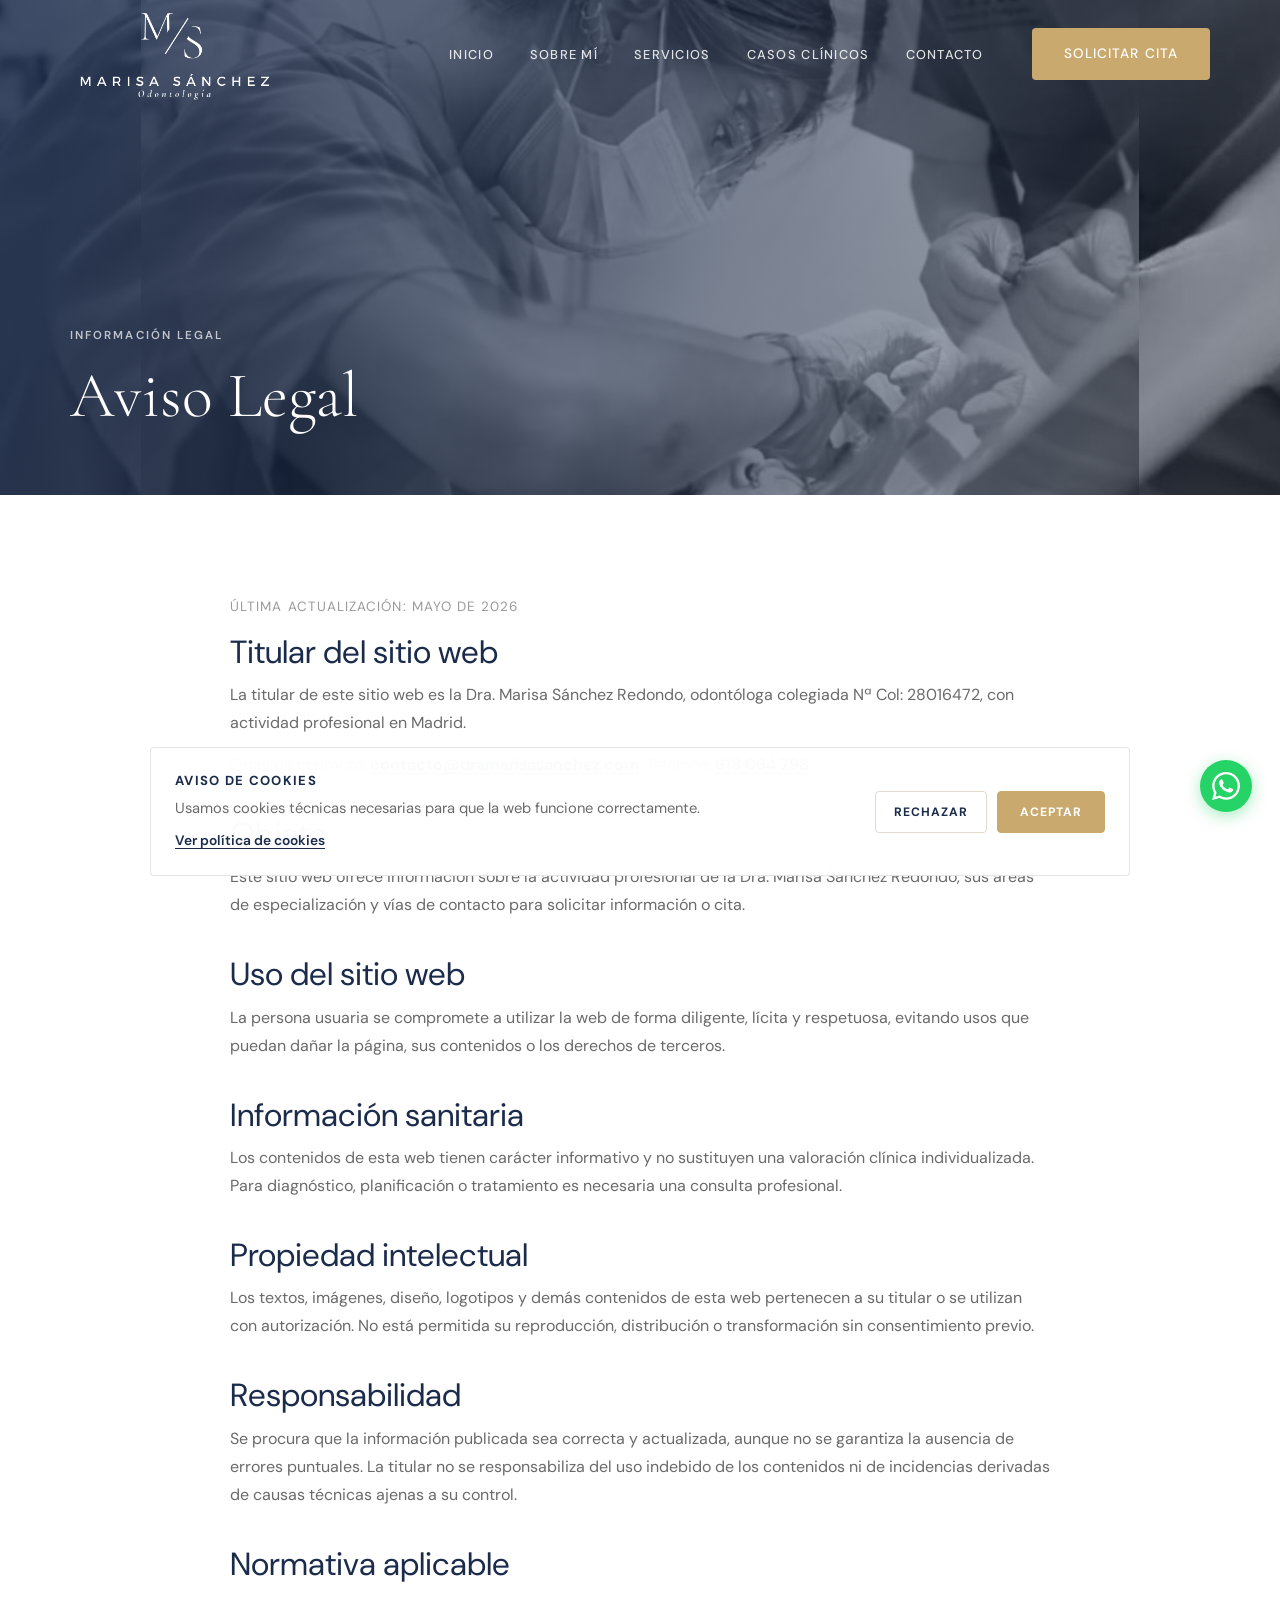
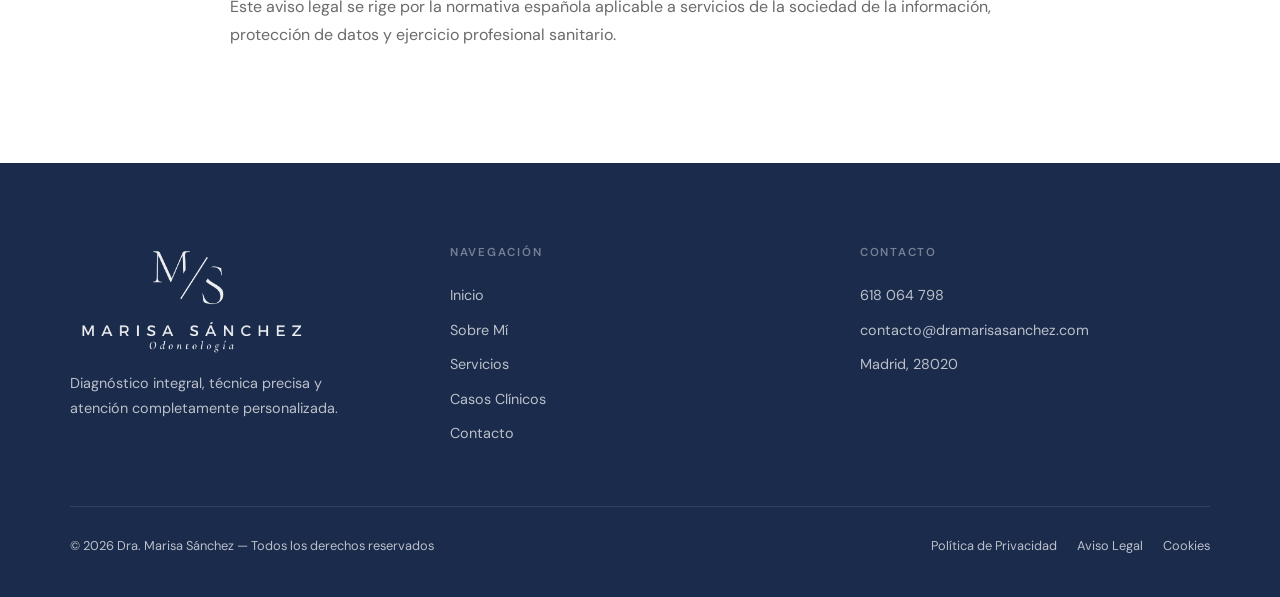
<file: aviso-legal.html>
﻿<!DOCTYPE html>
<html lang="es">
<head>
  <meta charset="UTF-8">
  <script>history.scrollRestoration="manual";</script>
  <meta name="viewport" content="width=device-width, initial-scale=1.0">
  <link rel="icon" href="favicon.ico" sizes="any">
  <link rel="icon" type="image/png" href="images/favicon-512.png">
  <link rel="apple-touch-icon" href="images/apple-touch-icon.png">
  <meta property="og:image" content="https://www.dramarisasanchez.eu/images/browser-preview.png">
  <meta property="og:image:width" content="1200">
  <meta property="og:image:height" content="630">
  <meta name="twitter:card" content="summary_large_image">
  <meta name="twitter:image" content="https://www.dramarisasanchez.eu/images/browser-preview.png">
  <title>Aviso Legal · Dra. Marisa Sánchez</title>
  <meta name="description" content="Aviso legal de la web de la Dra. Marisa Sánchez Redondo.">
  <link rel="stylesheet" href="css/styles.css?v=22">
  <link rel="preconnect" href="https://fonts.googleapis.com">
  <link rel="preconnect" href="https://fonts.gstatic.com" crossorigin>
</head>
<body>

<header class="header header--hero" id="header">
  <div class="container">
    <div class="header__inner">
      <a href="index.html" class="header__logo"><img src="images/logo.png?v=20260515-newphotos" alt="Marisa Sánchez Odontología" class="header__logo-img"></a>
      <nav class="nav">
        <ul class="nav__list">
          <li><a href="index.html" class="nav__link">Inicio</a></li>
          <li><a href="sobre-mi.html" class="nav__link">Sobre Mí</a></li>
          <li><a href="servicios.html" class="nav__link">Servicios</a></li>
          <li><a href="casos-clinicos.html" class="nav__link">Casos Clínicos</a></li>
          <li><a href="contacto.html" class="nav__link">Contacto</a></li>
        </ul>
        <a href="contacto.html" class="btn btn--gold nav__cta">Solicitar Cita</a>
      </nav>
      <button class="hamburger" aria-label="Menú"><span></span><span></span><span></span></button>
    </div>
  </div>
</header>

<nav class="nav-mobile">
  <ul class="nav-mobile__list">
    <li><a href="index.html" class="nav-mobile__link">Inicio</a></li>
    <li><a href="sobre-mi.html" class="nav-mobile__link">Sobre Mí</a></li>
    <li><a href="servicios.html" class="nav-mobile__link">Servicios</a></li>
    <li><a href="casos-clinicos.html" class="nav-mobile__link">Casos Clínicos</a></li>
    <li><a href="contacto.html" class="nav-mobile__link">Contacto</a></li>
  </ul>
  <a href="contacto.html" class="btn btn--gold nav-mobile__cta">Solicitar Cita</a>
</nav>

<div class="page-hero" style="padding-top: var(--header-h);">
  <div class="page-hero__bg" style="background-image: url('images/hero-bg.jpg?v=20260515-newphotos');"></div>
  <div class="container">
    <div class="page-hero__content">
      <p class="label label--white">Información legal</p>
      <h1>Aviso Legal</h1>
    </div>
  </div>
</div>

<main class="section legal-page">
  <div class="container">
    <div class="legal-content">
      <p class="legal-updated">Última actualización: mayo de 2026</p>

      <h2>Titular del sitio web</h2>
      <p>La titular de este sitio web es la Dra. Marisa Sánchez Redondo, odontóloga colegiada Nª Col: 28016472, con actividad profesional en Madrid.</p>
      <p>Email de contacto: <a href="mailto:contacto@dramarisasanchez.com">contacto@dramarisasanchez.com</a>. Teléfono: <a href="tel:+34618064798">618 064 798</a>.</p>

      <h2>Objeto</h2>
      <p>Este sitio web ofrece información sobre la actividad profesional de la Dra. Marisa Sánchez Redondo, sus áreas de especialización y vías de contacto para solicitar información o cita.</p>

      <h2>Uso del sitio web</h2>
      <p>La persona usuaria se compromete a utilizar la web de forma diligente, lícita y respetuosa, evitando usos que puedan dañar la página, sus contenidos o los derechos de terceros.</p>

      <h2>Información sanitaria</h2>
      <p>Los contenidos de esta web tienen carácter informativo y no sustituyen una valoración clínica individualizada. Para diagnóstico, planificación o tratamiento es necesaria una consulta profesional.</p>

      <h2>Propiedad intelectual</h2>
      <p>Los textos, imágenes, diseño, logotipos y demás contenidos de esta web pertenecen a su titular o se utilizan con autorización. No está permitida su reproducción, distribución o transformación sin consentimiento previo.</p>

      <h2>Responsabilidad</h2>
      <p>Se procura que la información publicada sea correcta y actualizada, aunque no se garantiza la ausencia de errores puntuales. La titular no se responsabiliza del uso indebido de los contenidos ni de incidencias derivadas de causas técnicas ajenas a su control.</p>

      <h2>Normativa aplicable</h2>
      <p>Este aviso legal se rige por la normativa española aplicable a servicios de la sociedad de la información, protección de datos y ejercicio profesional sanitario.</p>
    </div>
  </div>
</main>

<footer class="footer">
  <div class="container">
    <div class="footer__grid">
      <div>
        <img src="images/logo.png?v=20260515-newphotos" alt="Marisa Sánchez Odontología" class="footer__logo-img">
        <p class="footer__tagline">Diagnóstico integral, técnica precisa y atención completamente personalizada.</p>
      </div>
      <div>
        <p class="footer__col-title">Navegación</p>
        <nav class="footer__nav">
          <a href="index.html">Inicio</a>
          <a href="sobre-mi.html">Sobre Mí</a>
          <a href="servicios.html">Servicios</a>
          <a href="casos-clinicos.html">Casos Clínicos</a>
          <a href="contacto.html">Contacto</a>
        </nav>
      </div>
      <div>
        <p class="footer__col-title">Contacto</p>
        <div class="footer__contact">
          <div class="footer__contact-item"><a href="tel:+34618064798">618 064 798</a></div>
          <div class="footer__contact-item"><a href="mailto:contacto@dramarisasanchez.com">contacto@dramarisasanchez.com</a></div>
          <div class="footer__contact-item"><span>Madrid, 28020</span></div>
        </div>
      </div>
    </div>
    <div class="footer__bottom">
      <p class="footer__legal">&copy; 2026 Dra. Marisa Sánchez &mdash; Todos los derechos reservados</p>
      <div class="footer__legal" style="display:flex;gap:20px;">
        <a href="politica-privacidad.html">Política de Privacidad</a>
        <a href="aviso-legal.html">Aviso Legal</a>
        <a href="cookies.html">Cookies</a>
      </div>
    </div>
  </div>
</footer>

<a href="https://wa.me/34618064798" target="_blank" class="whatsapp-float" aria-label="WhatsApp">
  <svg xmlns="http://www.w3.org/2000/svg" viewBox="0 0 24 24" fill="currentColor"><path d="M17.472 14.382c-.297-.149-1.758-.867-2.03-.967-.273-.099-.471-.148-.67.15-.197.297-.767.966-.94 1.164-.173.199-.347.223-.644.075-.297-.15-1.255-.463-2.39-1.475-.883-.788-1.48-1.761-1.653-2.059-.173-.297-.018-.458.13-.606.134-.133.298-.347.446-.52.149-.174.198-.298.298-.497.099-.198.05-.371-.025-.52-.075-.149-.669-1.612-.916-2.207-.242-.579-.487-.5-.669-.51-.173-.008-.371-.01-.57-.01-.198 0-.52.074-.792.372-.272.297-1.04 1.016-1.04 2.479 0 1.462 1.065 2.875 1.213 3.074.149.198 2.096 3.2 5.077 4.487.709.306 1.262.489 1.694.625.712.227 1.36.195 1.871.118.571-.085 1.758-.719 2.006-1.413.248-.694.248-1.289.173-1.413-.074-.124-.272-.198-.57-.347m-5.421 7.403h-.004a9.87 9.87 0 01-5.031-1.378l-.361-.214-3.741.982.998-3.648-.235-.374a9.86 9.86 0 01-1.51-5.26c.001-5.45 4.436-9.884 9.888-9.884 2.64 0 5.122 1.03 6.988 2.898a9.825 9.825 0 012.893 6.994c-.003 5.45-4.437 9.884-9.885 9.884m8.413-18.297A11.815 11.815 0 0012.05 0C5.495 0 .16 5.335.157 11.892c0 2.096.547 4.142 1.588 5.945L.057 24l6.305-1.654a11.882 11.882 0 005.683 1.448h.005c6.554 0 11.89-5.335 11.893-11.893a11.821 11.821 0 00-3.48-8.413z"/></svg>
</a>
<script src="js/main.js?v=5"></script>
</body>
</html>
</file>
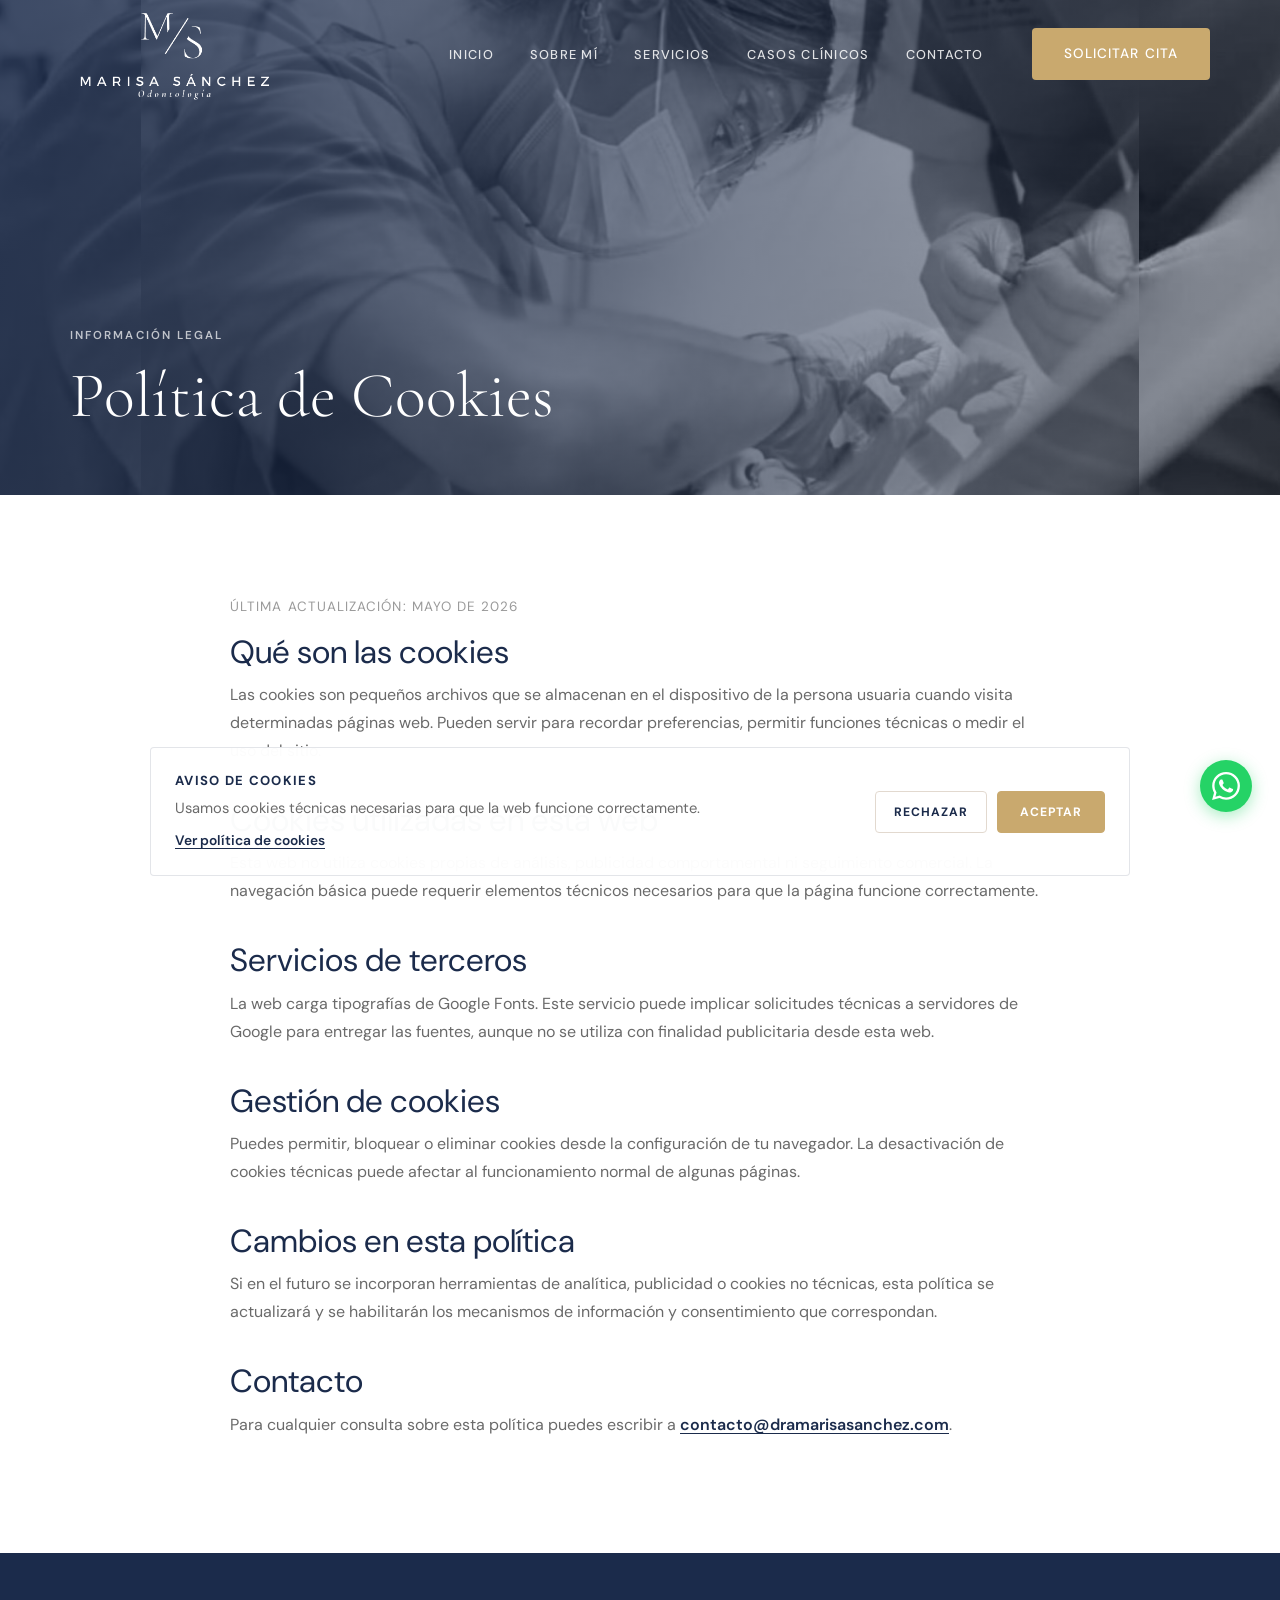
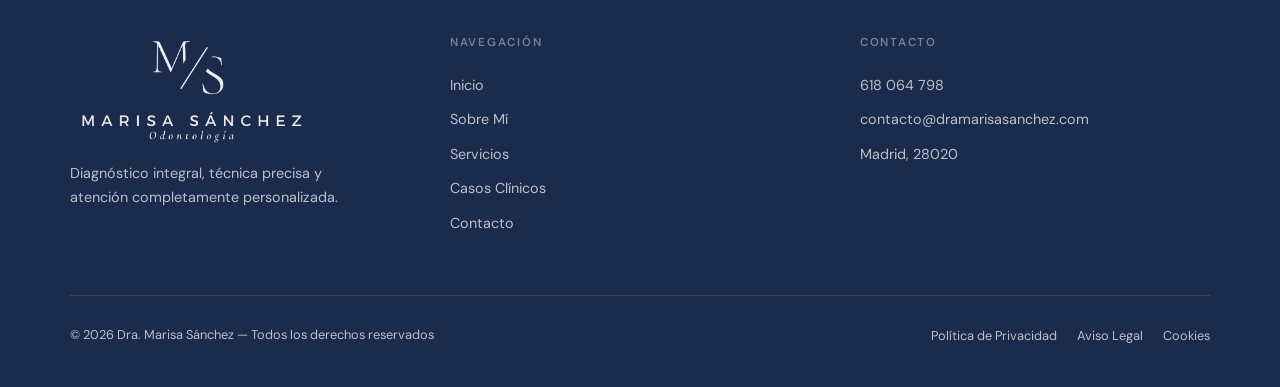
<file: cookies.html>
﻿<!DOCTYPE html>
<html lang="es">
<head>
  <meta charset="UTF-8">
  <script>history.scrollRestoration="manual";</script>
  <meta name="viewport" content="width=device-width, initial-scale=1.0">
  <link rel="icon" href="favicon.ico" sizes="any">
  <link rel="icon" type="image/png" href="images/favicon-512.png">
  <link rel="apple-touch-icon" href="images/apple-touch-icon.png">
  <meta property="og:image" content="https://www.dramarisasanchez.eu/images/browser-preview.png">
  <meta property="og:image:width" content="1200">
  <meta property="og:image:height" content="630">
  <meta name="twitter:card" content="summary_large_image">
  <meta name="twitter:image" content="https://www.dramarisasanchez.eu/images/browser-preview.png">
  <title>Política de Cookies · Dra. Marisa Sánchez</title>
  <meta name="description" content="Política de cookies de la web de la Dra. Marisa Sánchez Redondo.">
  <link rel="stylesheet" href="css/styles.css?v=22">
  <link rel="preconnect" href="https://fonts.googleapis.com">
  <link rel="preconnect" href="https://fonts.gstatic.com" crossorigin>
</head>
<body>

<header class="header header--hero" id="header">
  <div class="container">
    <div class="header__inner">
      <a href="index.html" class="header__logo"><img src="images/logo.png?v=20260515-newphotos" alt="Marisa Sánchez Odontología" class="header__logo-img"></a>
      <nav class="nav">
        <ul class="nav__list">
          <li><a href="index.html" class="nav__link">Inicio</a></li>
          <li><a href="sobre-mi.html" class="nav__link">Sobre Mí</a></li>
          <li><a href="servicios.html" class="nav__link">Servicios</a></li>
          <li><a href="casos-clinicos.html" class="nav__link">Casos Clínicos</a></li>
          <li><a href="contacto.html" class="nav__link">Contacto</a></li>
        </ul>
        <a href="contacto.html" class="btn btn--gold nav__cta">Solicitar Cita</a>
      </nav>
      <button class="hamburger" aria-label="Menú"><span></span><span></span><span></span></button>
    </div>
  </div>
</header>

<nav class="nav-mobile">
  <ul class="nav-mobile__list">
    <li><a href="index.html" class="nav-mobile__link">Inicio</a></li>
    <li><a href="sobre-mi.html" class="nav-mobile__link">Sobre Mí</a></li>
    <li><a href="servicios.html" class="nav-mobile__link">Servicios</a></li>
    <li><a href="casos-clinicos.html" class="nav-mobile__link">Casos Clínicos</a></li>
    <li><a href="contacto.html" class="nav-mobile__link">Contacto</a></li>
  </ul>
  <a href="contacto.html" class="btn btn--gold nav-mobile__cta">Solicitar Cita</a>
</nav>

<div class="page-hero" style="padding-top: var(--header-h);">
  <div class="page-hero__bg" style="background-image: url('images/hero-bg.jpg?v=20260515-newphotos');"></div>
  <div class="container">
    <div class="page-hero__content">
      <p class="label label--white">Información legal</p>
      <h1>Política de Cookies</h1>
    </div>
  </div>
</div>

<main class="section legal-page">
  <div class="container">
    <div class="legal-content">
      <p class="legal-updated">Última actualización: mayo de 2026</p>

      <h2>Qué son las cookies</h2>
      <p>Las cookies son pequeños archivos que se almacenan en el dispositivo de la persona usuaria cuando visita determinadas páginas web. Pueden servir para recordar preferencias, permitir funciones técnicas o medir el uso del sitio.</p>

      <h2>Cookies utilizadas en esta web</h2>
      <p>Esta web no utiliza cookies propias de análisis, publicidad comportamental ni seguimiento comercial. La navegación básica puede requerir elementos técnicos necesarios para que la página funcione correctamente.</p>

      <h2>Servicios de terceros</h2>
      <p>La web carga tipografías de Google Fonts. Este servicio puede implicar solicitudes técnicas a servidores de Google para entregar las fuentes, aunque no se utiliza con finalidad publicitaria desde esta web.</p>

      <h2>Gestión de cookies</h2>
      <p>Puedes permitir, bloquear o eliminar cookies desde la configuración de tu navegador. La desactivación de cookies técnicas puede afectar al funcionamiento normal de algunas páginas.</p>

      <h2>Cambios en esta política</h2>
      <p>Si en el futuro se incorporan herramientas de analítica, publicidad o cookies no técnicas, esta política se actualizará y se habilitarán los mecanismos de información y consentimiento que correspondan.</p>

      <h2>Contacto</h2>
      <p>Para cualquier consulta sobre esta política puedes escribir a <a href="mailto:contacto@dramarisasanchez.com">contacto@dramarisasanchez.com</a>.</p>
    </div>
  </div>
</main>

<footer class="footer">
  <div class="container">
    <div class="footer__grid">
      <div>
        <img src="images/logo.png?v=20260515-newphotos" alt="Marisa Sánchez Odontología" class="footer__logo-img">
        <p class="footer__tagline">Diagnóstico integral, técnica precisa y atención completamente personalizada.</p>
      </div>
      <div>
        <p class="footer__col-title">Navegación</p>
        <nav class="footer__nav">
          <a href="index.html">Inicio</a>
          <a href="sobre-mi.html">Sobre Mí</a>
          <a href="servicios.html">Servicios</a>
          <a href="casos-clinicos.html">Casos Clínicos</a>
          <a href="contacto.html">Contacto</a>
        </nav>
      </div>
      <div>
        <p class="footer__col-title">Contacto</p>
        <div class="footer__contact">
          <div class="footer__contact-item"><a href="tel:+34618064798">618 064 798</a></div>
          <div class="footer__contact-item"><a href="mailto:contacto@dramarisasanchez.com">contacto@dramarisasanchez.com</a></div>
          <div class="footer__contact-item"><span>Madrid, 28020</span></div>
        </div>
      </div>
    </div>
    <div class="footer__bottom">
      <p class="footer__legal">&copy; 2026 Dra. Marisa Sánchez &mdash; Todos los derechos reservados</p>
      <div class="footer__legal" style="display:flex;gap:20px;">
        <a href="politica-privacidad.html">Política de Privacidad</a>
        <a href="aviso-legal.html">Aviso Legal</a>
        <a href="cookies.html">Cookies</a>
      </div>
    </div>
  </div>
</footer>

<a href="https://wa.me/34618064798" target="_blank" class="whatsapp-float" aria-label="WhatsApp">
  <svg xmlns="http://www.w3.org/2000/svg" viewBox="0 0 24 24" fill="currentColor"><path d="M17.472 14.382c-.297-.149-1.758-.867-2.03-.967-.273-.099-.471-.148-.67.15-.197.297-.767.966-.94 1.164-.173.199-.347.223-.644.075-.297-.15-1.255-.463-2.39-1.475-.883-.788-1.48-1.761-1.653-2.059-.173-.297-.018-.458.13-.606.134-.133.298-.347.446-.52.149-.174.198-.298.298-.497.099-.198.05-.371-.025-.52-.075-.149-.669-1.612-.916-2.207-.242-.579-.487-.5-.669-.51-.173-.008-.371-.01-.57-.01-.198 0-.52.074-.792.372-.272.297-1.04 1.016-1.04 2.479 0 1.462 1.065 2.875 1.213 3.074.149.198 2.096 3.2 5.077 4.487.709.306 1.262.489 1.694.625.712.227 1.36.195 1.871.118.571-.085 1.758-.719 2.006-1.413.248-.694.248-1.289.173-1.413-.074-.124-.272-.198-.57-.347m-5.421 7.403h-.004a9.87 9.87 0 01-5.031-1.378l-.361-.214-3.741.982.998-3.648-.235-.374a9.86 9.86 0 01-1.51-5.26c.001-5.45 4.436-9.884 9.888-9.884 2.64 0 5.122 1.03 6.988 2.898a9.825 9.825 0 012.893 6.994c-.003 5.45-4.437 9.884-9.885 9.884m8.413-18.297A11.815 11.815 0 0012.05 0C5.495 0 .16 5.335.157 11.892c0 2.096.547 4.142 1.588 5.945L.057 24l6.305-1.654a11.882 11.882 0 005.683 1.448h.005c6.554 0 11.89-5.335 11.893-11.893a11.821 11.821 0 00-3.48-8.413z"/></svg>
</a>
<script src="js/main.js?v=5"></script>
</body>
</html>
</file>
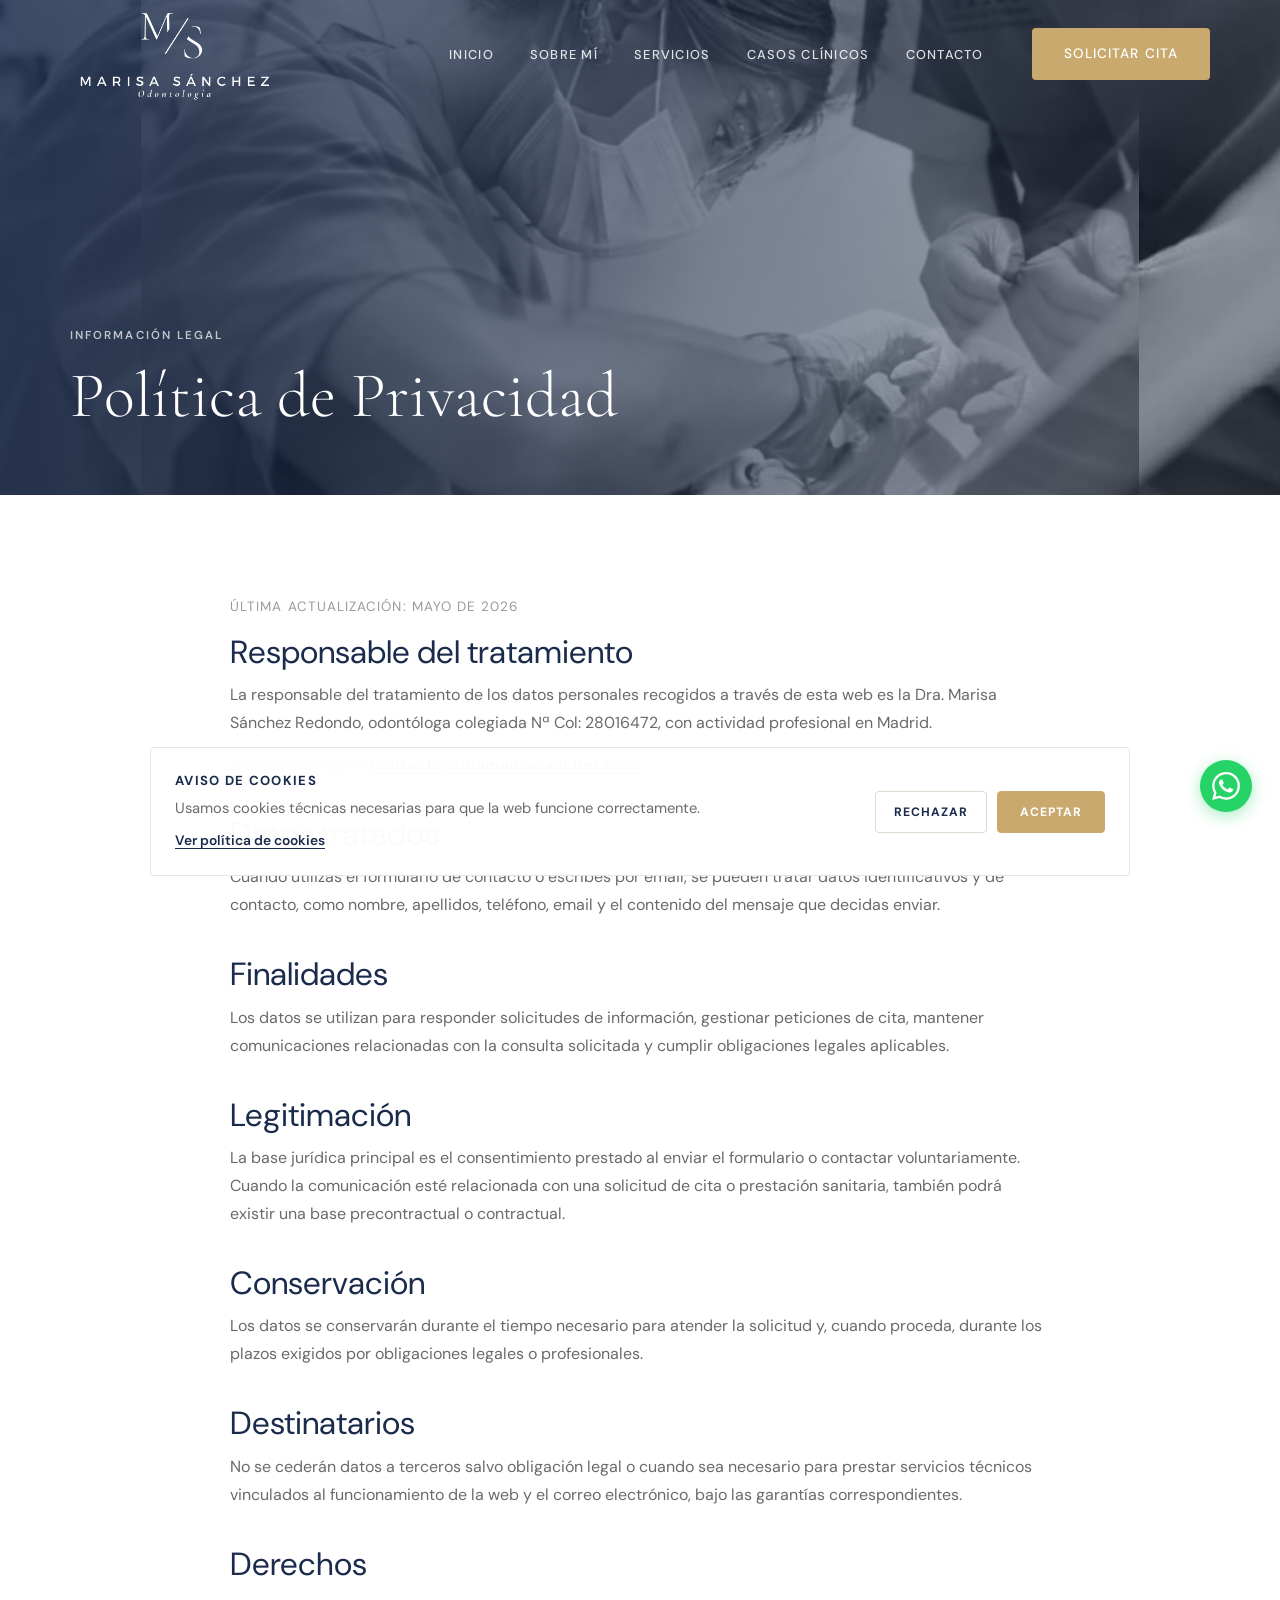
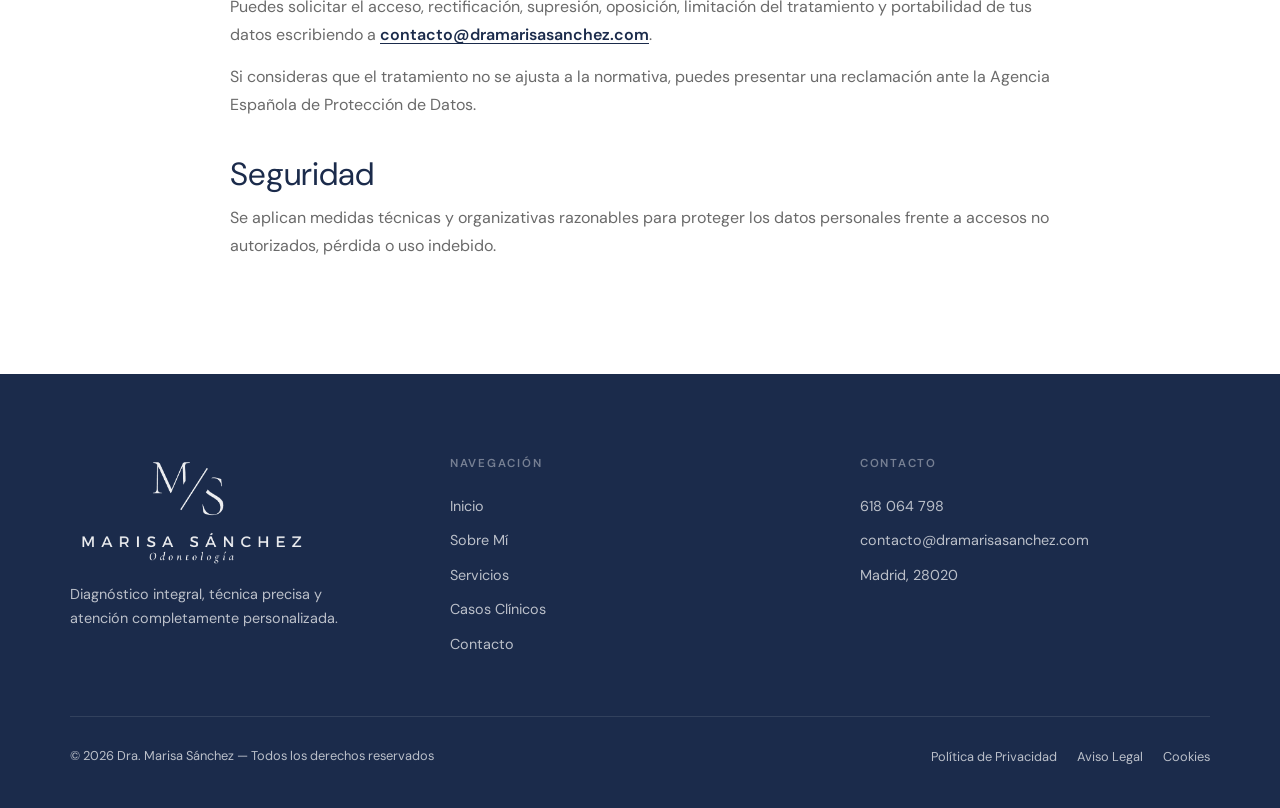
<file: politica-privacidad.html>
﻿<!DOCTYPE html>
<html lang="es">
<head>
  <meta charset="UTF-8">
  <script>history.scrollRestoration="manual";</script>
  <meta name="viewport" content="width=device-width, initial-scale=1.0">
  <link rel="icon" href="favicon.ico" sizes="any">
  <link rel="icon" type="image/png" href="images/favicon-512.png">
  <link rel="apple-touch-icon" href="images/apple-touch-icon.png">
  <meta property="og:image" content="https://www.dramarisasanchez.eu/images/browser-preview.png">
  <meta property="og:image:width" content="1200">
  <meta property="og:image:height" content="630">
  <meta name="twitter:card" content="summary_large_image">
  <meta name="twitter:image" content="https://www.dramarisasanchez.eu/images/browser-preview.png">
  <title>Política de Privacidad · Dra. Marisa Sánchez</title>
  <meta name="description" content="Política de privacidad de la web de la Dra. Marisa Sánchez Redondo.">
  <link rel="stylesheet" href="css/styles.css?v=22">
  <link rel="preconnect" href="https://fonts.googleapis.com">
  <link rel="preconnect" href="https://fonts.gstatic.com" crossorigin>
</head>
<body>

<header class="header header--hero" id="header">
  <div class="container">
    <div class="header__inner">
      <a href="index.html" class="header__logo">
        <img src="images/logo.png?v=20260515-newphotos" alt="Marisa Sánchez Odontología" class="header__logo-img">
      </a>
      <nav class="nav">
        <ul class="nav__list">
          <li><a href="index.html" class="nav__link">Inicio</a></li>
          <li><a href="sobre-mi.html" class="nav__link">Sobre Mí</a></li>
          <li><a href="servicios.html" class="nav__link">Servicios</a></li>
          <li><a href="casos-clinicos.html" class="nav__link">Casos Clínicos</a></li>
          <li><a href="contacto.html" class="nav__link">Contacto</a></li>
        </ul>
        <a href="contacto.html" class="btn btn--gold nav__cta">Solicitar Cita</a>
      </nav>
      <button class="hamburger" aria-label="Menú">
        <span></span><span></span><span></span>
      </button>
    </div>
  </div>
</header>

<nav class="nav-mobile">
  <ul class="nav-mobile__list">
    <li><a href="index.html" class="nav-mobile__link">Inicio</a></li>
    <li><a href="sobre-mi.html" class="nav-mobile__link">Sobre Mí</a></li>
    <li><a href="servicios.html" class="nav-mobile__link">Servicios</a></li>
    <li><a href="casos-clinicos.html" class="nav-mobile__link">Casos Clínicos</a></li>
    <li><a href="contacto.html" class="nav-mobile__link">Contacto</a></li>
  </ul>
  <a href="contacto.html" class="btn btn--gold nav-mobile__cta">Solicitar Cita</a>
</nav>

<div class="page-hero" style="padding-top: var(--header-h);">
  <div class="page-hero__bg" style="background-image: url('images/hero-bg.jpg?v=20260515-newphotos');"></div>
  <div class="container">
    <div class="page-hero__content">
      <p class="label label--white">Información legal</p>
      <h1>Política de Privacidad</h1>
    </div>
  </div>
</div>

<main class="section legal-page">
  <div class="container">
    <div class="legal-content">
      <p class="legal-updated">Última actualización: mayo de 2026</p>

      <h2>Responsable del tratamiento</h2>
      <p>La responsable del tratamiento de los datos personales recogidos a través de esta web es la Dra. Marisa Sánchez Redondo, odontóloga colegiada Nª Col: 28016472, con actividad profesional en Madrid.</p>
      <p>Email de contacto: <a href="mailto:contacto@dramarisasanchez.com">contacto@dramarisasanchez.com</a>.</p>

      <h2>Datos tratados</h2>
      <p>Cuando utilizas el formulario de contacto o escribes por email, se pueden tratar datos identificativos y de contacto, como nombre, apellidos, teléfono, email y el contenido del mensaje que decidas enviar.</p>

      <h2>Finalidades</h2>
      <p>Los datos se utilizan para responder solicitudes de información, gestionar peticiones de cita, mantener comunicaciones relacionadas con la consulta solicitada y cumplir obligaciones legales aplicables.</p>

      <h2>Legitimación</h2>
      <p>La base jurídica principal es el consentimiento prestado al enviar el formulario o contactar voluntariamente. Cuando la comunicación esté relacionada con una solicitud de cita o prestación sanitaria, también podrá existir una base precontractual o contractual.</p>

      <h2>Conservación</h2>
      <p>Los datos se conservarán durante el tiempo necesario para atender la solicitud y, cuando proceda, durante los plazos exigidos por obligaciones legales o profesionales.</p>

      <h2>Destinatarios</h2>
      <p>No se cederán datos a terceros salvo obligación legal o cuando sea necesario para prestar servicios técnicos vinculados al funcionamiento de la web y el correo electrónico, bajo las garantías correspondientes.</p>

      <h2>Derechos</h2>
      <p>Puedes solicitar el acceso, rectificación, supresión, oposición, limitación del tratamiento y portabilidad de tus datos escribiendo a <a href="mailto:contacto@dramarisasanchez.com">contacto@dramarisasanchez.com</a>.</p>
      <p>Si consideras que el tratamiento no se ajusta a la normativa, puedes presentar una reclamación ante la Agencia Española de Protección de Datos.</p>

      <h2>Seguridad</h2>
      <p>Se aplican medidas técnicas y organizativas razonables para proteger los datos personales frente a accesos no autorizados, pérdida o uso indebido.</p>
    </div>
  </div>
</main>

<footer class="footer">
  <div class="container">
    <div class="footer__grid">
      <div>
        <img src="images/logo.png?v=20260515-newphotos" alt="Marisa Sánchez Odontología" class="footer__logo-img">
        <p class="footer__tagline">Diagnóstico integral, técnica precisa y atención completamente personalizada.</p>
      </div>
      <div>
        <p class="footer__col-title">Navegación</p>
        <nav class="footer__nav">
          <a href="index.html">Inicio</a>
          <a href="sobre-mi.html">Sobre Mí</a>
          <a href="servicios.html">Servicios</a>
          <a href="casos-clinicos.html">Casos Clínicos</a>
          <a href="contacto.html">Contacto</a>
        </nav>
      </div>
      <div>
        <p class="footer__col-title">Contacto</p>
        <div class="footer__contact">
          <div class="footer__contact-item"><a href="tel:+34618064798">618 064 798</a></div>
          <div class="footer__contact-item"><a href="mailto:contacto@dramarisasanchez.com">contacto@dramarisasanchez.com</a></div>
          <div class="footer__contact-item"><span>Madrid, 28020</span></div>
        </div>
      </div>
    </div>
    <div class="footer__bottom">
      <p class="footer__legal">&copy; 2026 Dra. Marisa Sánchez &mdash; Todos los derechos reservados</p>
      <div class="footer__legal" style="display:flex;gap:20px;">
        <a href="politica-privacidad.html">Política de Privacidad</a>
        <a href="aviso-legal.html">Aviso Legal</a>
        <a href="cookies.html">Cookies</a>
      </div>
    </div>
  </div>
</footer>

<a href="https://wa.me/34618064798" target="_blank" class="whatsapp-float" aria-label="WhatsApp">
  <svg xmlns="http://www.w3.org/2000/svg" viewBox="0 0 24 24" fill="currentColor"><path d="M17.472 14.382c-.297-.149-1.758-.867-2.03-.967-.273-.099-.471-.148-.67.15-.197.297-.767.966-.94 1.164-.173.199-.347.223-.644.075-.297-.15-1.255-.463-2.39-1.475-.883-.788-1.48-1.761-1.653-2.059-.173-.297-.018-.458.13-.606.134-.133.298-.347.446-.52.149-.174.198-.298.298-.497.099-.198.05-.371-.025-.52-.075-.149-.669-1.612-.916-2.207-.242-.579-.487-.5-.669-.51-.173-.008-.371-.01-.57-.01-.198 0-.52.074-.792.372-.272.297-1.04 1.016-1.04 2.479 0 1.462 1.065 2.875 1.213 3.074.149.198 2.096 3.2 5.077 4.487.709.306 1.262.489 1.694.625.712.227 1.36.195 1.871.118.571-.085 1.758-.719 2.006-1.413.248-.694.248-1.289.173-1.413-.074-.124-.272-.198-.57-.347m-5.421 7.403h-.004a9.87 9.87 0 01-5.031-1.378l-.361-.214-3.741.982.998-3.648-.235-.374a9.86 9.86 0 01-1.51-5.26c.001-5.45 4.436-9.884 9.888-9.884 2.64 0 5.122 1.03 6.988 2.898a9.825 9.825 0 012.893 6.994c-.003 5.45-4.437 9.884-9.885 9.884m8.413-18.297A11.815 11.815 0 0012.05 0C5.495 0 .16 5.335.157 11.892c0 2.096.547 4.142 1.588 5.945L.057 24l6.305-1.654a11.882 11.882 0 005.683 1.448h.005c6.554 0 11.89-5.335 11.893-11.893a11.821 11.821 0 00-3.48-8.413z"/></svg>
</a>
<script src="js/main.js?v=5"></script>
</body>
</html>
</file>
<file: css/styles.css>
/* ============================================================
   DRA. MARISA S�NCHEZ � Boutique Dental Website
   Design System & Stylesheet
   ============================================================ */

/* --- Google Fonts Import --- */
@import url('https://fonts.googleapis.com/css2?family=Cormorant+Garamond:ital,wght@0,300;0,400;0,500;0,600;1,300;1,400&family=DM+Sans:wght@300;400;500;600&display=swap');

/* --- Custom Properties --- */
:root {
  --navy:        #1B2B4B;
  --navy-light:  #243A63;
  --gold:        #C9A96E;
  --gold-light:  #DFC28E;
  --gold-pale:   #F4EDD8;
  --bg:          #FAFAF8;
  --surface:     #F5F0EB;
  --surface-2:   #EDE5D8;
  --text:        #1C1C1C;
  --text-muted:  #6A6A6A;
  --text-light:  #9A9A9A;
  --border:      #E2D9CF;
  --white:       #FFFFFF;

  --font-display: 'Cormorant Garamond', Georgia, 'Times New Roman', serif;
  --font-sans:    'DM Sans', -apple-system, BlinkMacSystemFont, sans-serif;

  --container:   1220px;
  --radius-sm:   4px;
  --radius-md:   10px;
  --radius-lg:   20px;

  --shadow-sm:   0 2px 8px rgba(27,43,75,0.07);
  --shadow-md:   0 6px 24px rgba(27,43,75,0.10);
  --shadow-lg:   0 16px 48px rgba(27,43,75,0.14);

  --ease:        cubic-bezier(0.4, 0, 0.2, 1);
  --ease-out:    cubic-bezier(0, 0, 0.2, 1);
  --transition:  0.35s var(--ease);

  --header-h:    108px;
}

/* --- Reset --- */
*, *::before, *::after { box-sizing: border-box; margin: 0; padding: 0; }
html { scroll-behavior: smooth; -webkit-text-size-adjust: 100%; }
body {
  font-family: var(--font-sans);
  font-size: 16px;
  line-height: 1.7;
  color: var(--text);
  background: var(--bg);
  overflow-x: hidden;
}
img { display: block; max-width: 100%; height: auto; }
a { color: inherit; text-decoration: none; }
ul, ol { list-style: none; }
button { cursor: pointer; border: none; background: none; font-family: inherit; }
input, textarea, select { font-family: inherit; }

/* --- Typography Scale --- */
.display   { font-family: var(--font-display); font-size: clamp(3rem, 6vw, 5.5rem); font-weight: 300; line-height: 1.1; letter-spacing: -0.01em; }
.display-md{ font-family: var(--font-display); font-size: clamp(2.2rem, 4vw, 3.8rem); font-weight: 300; line-height: 1.15; }
h1 { font-family: var(--font-display); font-size: clamp(2rem, 3.5vw, 3rem); font-weight: 400; line-height: 1.2; }
h2 { font-family: var(--font-display); font-size: clamp(1.7rem, 2.8vw, 2.5rem); font-weight: 400; line-height: 1.25; }
h3 { font-family: var(--font-display); font-size: clamp(1.3rem, 2vw, 1.85rem); font-weight: 400; line-height: 1.3; }
h4 { font-family: var(--font-sans); font-size: 1.05rem; font-weight: 600; letter-spacing: 0.03em; text-transform: uppercase; }
p  { line-height: 1.75; }

.label {
  display: inline-block;
  font-family: var(--font-sans);
  font-size: 0.72rem;
  font-weight: 600;
  letter-spacing: 0.18em;
  text-transform: uppercase;
  color: var(--gold);
}
.label--dark { color: var(--navy); }
.label--white { color: rgba(255,255,255,0.7); }

/* --- Layout --- */
.container { width: 100%; max-width: var(--container); margin: 0 auto; padding: 0 40px; }
@media (max-width: 768px) { .container { padding: 0 20px; } }

.section { padding: 100px 0; }
.section--sm { padding: 64px 0; }
.section--lg { padding: 140px 0; }

/* --- Buttons --- */
.btn {
  display: inline-flex;
  align-items: center;
  gap: 10px;
  padding: 14px 32px;
  font-family: var(--font-sans);
  font-size: 0.85rem;
  font-weight: 500;
  letter-spacing: 0.08em;
  text-transform: uppercase;
  border-radius: var(--radius-sm);
  transition: var(--transition);
  white-space: nowrap;
}
.btn--primary {
  background: var(--navy);
  color: var(--white);
}
.btn--primary:hover {
  background: var(--navy-light);
  transform: translateY(-2px);
  box-shadow: var(--shadow-md);
}
.btn--gold {
  background: var(--gold);
  color: var(--white);
}
.btn--gold:hover {
  background: var(--gold-light);
  transform: translateY(-2px);
  box-shadow: 0 6px 20px rgba(201,169,110,0.35);
}
.btn--outline {
  background: transparent;
  color: var(--navy);
  border: 1.5px solid var(--navy);
}
.btn--outline:hover {
  background: var(--navy);
  color: var(--white);
  transform: translateY(-2px);
}
.btn--outline-white {
  background: transparent;
  color: var(--white);
  border: 1.5px solid rgba(255,255,255,0.5);
}
.btn--outline-white:hover {
  background: var(--white);
  color: var(--navy);
}
.btn svg { width: 16px; height: 16px; flex-shrink: 0; }

/* --- HEADER --- */
.header {
  position: fixed;
  top: 0; left: 0; right: 0;
  z-index: 1000;
  height: var(--header-h);
  display: flex;
  align-items: center;
  transition: background var(--transition), box-shadow var(--transition);
}
.header.scrolled {
  background: rgba(250,250,248,0.97);
  backdrop-filter: blur(12px);
  -webkit-backdrop-filter: blur(12px);
}
.header--hero:not(.scrolled) { background: transparent; }
.header__inner {
  display: flex;
  align-items: center;
  justify-content: space-between;
  width: 100%;
}
.header__logo {
  display: flex;
  align-items: center;
}
/* Logo always visible � inverted white on dark hero, normal on white header */
.header__logo-img {
  height: 96px;
  width: auto;
  display: block;
  mix-blend-mode: multiply;
  transition: filter var(--transition);
}
.header--hero:not(.scrolled) .header__logo-img {
  mix-blend-mode: normal;
  filter: brightness(0) invert(1);
}
.header__logo-fallback { display: none; }

.header--hero.scrolled {
  background: rgba(250,250,248,0.97);
  backdrop-filter: blur(12px);
  -webkit-backdrop-filter: blur(12px);
}

/* Nav link colors on dark hero */
.header--hero .nav__link { color: rgba(255,255,255,0.85); }
.header--hero .nav__link:hover { color: var(--white); }
.header--hero.scrolled .nav__link { color: var(--text); }
.header--hero.scrolled .nav__link:hover { color: var(--navy); }

.nav { display: flex; align-items: center; gap: 40px; }
.nav__list { display: flex; align-items: center; gap: 36px; }
.nav__link {
  font-size: 0.8rem;
  font-weight: 500;
  letter-spacing: 0.1em;
  text-transform: uppercase;
  color: var(--text);
  position: relative;
  transition: color var(--transition);
}
.nav__link::after {
  content: '';
  position: absolute;
  bottom: -4px; left: 0;
  width: 0; height: 1.5px;
  background: var(--gold);
  transition: width var(--transition);
}
.nav__link:hover::after,
.nav__link.active::after { width: 100%; }
.nav__link:hover { color: var(--navy); }
.nav__cta { margin-left: 8px; }

.hamburger {
  display: none;
  flex-direction: column;
  gap: 5px;
  padding: 8px;
}
.hamburger span {
  display: block;
  width: 24px; height: 1.5px;
  background: currentColor;
  transition: var(--transition);
}
.hamburger.open span:nth-child(1) { transform: translateY(6.5px) rotate(45deg); }
.hamburger.open span:nth-child(2) { opacity: 0; }
.hamburger.open span:nth-child(3) { transform: translateY(-6.5px) rotate(-45deg); }

/* --- Mobile Nav --- */
.nav-mobile {
  position: fixed;
  top: var(--header-h); left: 0; right: 0;
  background: var(--white);
  border-top: 1px solid var(--border);
  box-shadow: var(--shadow-lg);
  padding: 32px 40px 40px;
  transform: translateY(calc(-100% - var(--header-h)));
  visibility: hidden;
  pointer-events: none;
  transition: transform 0.4s var(--ease-out), visibility 0s linear 0.4s;
  z-index: 999;
}
.nav-mobile.open {
  transform: translateY(0);
  visibility: visible;
  pointer-events: auto;
  transition: transform 0.4s var(--ease-out);
}
.nav-mobile__list { display: flex; flex-direction: column; gap: 0; }
.nav-mobile__link {
  display: block;
  padding: 14px 0;
  font-family: var(--font-display);
  font-size: 1.6rem;
  font-weight: 400;
  color: var(--navy);
  border-bottom: 1px solid var(--border);
  transition: color var(--transition), padding-left var(--transition);
}
.nav-mobile__link:hover { color: var(--gold); padding-left: 10px; }
.nav-mobile__cta { margin-top: 28px; }

/* --- HERO --- */
.hero {
  position: relative;
  min-height: 100vh;
  display: flex;
  align-items: center;
  overflow: hidden;
  background-color: var(--navy);
  padding-bottom: 72px;
}
.hero__bg {
  position: absolute;
  inset: 0;
  background-color: var(--navy);
  background-attachment: scroll;
  background-repeat: no-repeat;
  background-size: cover;
  background-position: center center;
  overflow: hidden;
  z-index: 0;
}
.hero__bg::before {
  content: '';
  position: absolute;
  inset: 0;
  background-image: inherit;
  background-repeat: no-repeat;
  background-size: clamp(900px, 78vw, 1500px) auto;
  background-position: center center;
  opacity: 0.58;
  -webkit-mask-image: linear-gradient(90deg, transparent 0%, #000 10%, #000 90%, transparent 100%);
  mask-image: linear-gradient(90deg, transparent 0%, #000 10%, #000 90%, transparent 100%);
}
.hero__bg::after {
  content: '';
  position: absolute;
  inset: 0;
  background: linear-gradient(110deg, rgba(27,43,75,0.85) 0%, rgba(27,43,75,0.55) 50%, rgba(27,43,75,0.25) 100%);
}
.hero__inner {
  position: relative;
  z-index: 1;
  display: grid;
  grid-template-columns: 1fr 420px;
  gap: 60px;
  align-items: center;
  padding-top: var(--header-h);
}
.hero__content { max-width: 640px; }
.hero__label { margin-bottom: 20px; }
.hero__title {
  font-family: var(--font-display);
  font-size: clamp(2.8rem, 5.5vw, 5rem);
  font-weight: 300;
  line-height: 1.08;
  color: var(--white);
  margin-bottom: 24px;
}
.hero__title em { font-style: italic; color: var(--gold-light); }
.hero__subtitle {
  font-size: 1rem;
  color: rgba(255,255,255,0.75);
  margin-bottom: 16px;
  letter-spacing: 0.08em;
  text-transform: uppercase;
  font-weight: 400;
}
.hero__text {
  font-size: 1.05rem;
  color: rgba(255,255,255,0.8);
  max-width: 480px;
  margin-bottom: 40px;
  line-height: 1.8;
}
.hero__actions { display: flex; gap: 16px; flex-wrap: wrap; }
.hero__cta-wide {
  min-width: 544px;
  justify-content: center;
}
.hero__portrait {
  position: relative;
  align-self: flex-start;
}
.hero__portrait-img {
  width: 100%;
  max-height: 580px;
  object-fit: cover;
  object-position: center top;
  border-radius: var(--radius-lg);
  box-shadow: var(--shadow-lg);
}
.hero__portrait-badge {
  position: absolute;
  bottom: -20px;
  left: -20px;
  background: var(--white);
  border-radius: var(--radius-md);
  padding: 16px 22px;
  box-shadow: var(--shadow-md);
  display: flex;
  align-items: center;
  gap: 14px;
}
.hero__badge-icon {
  width: 44px; height: 44px;
  background: var(--gold-pale);
  border-radius: 50%;
  display: flex;
  align-items: center;
  justify-content: center;
  flex-shrink: 0;
}
.hero__badge-icon svg { width: 22px; height: 22px; color: var(--gold); fill: currentColor; }
.hero__badge-text strong { display: block; font-size: 1.1rem; font-family: var(--font-display); font-weight: 600; color: var(--navy); }
.hero__badge-text span { font-size: 0.75rem; color: var(--text-muted); }

/* --- SECTION HEADERS --- */
.section-header { margin-bottom: 64px; }
.section-header--center { text-align: center; }
.section-header h2 { margin-top: 10px; margin-bottom: 16px; color: var(--navy); }
.section-header p { color: var(--text-muted); max-width: 580px; }
.section-header--center p { margin: 0 auto; }

/* --- DIVIDER LINE --- */
.divider {
  display: flex;
  align-items: center;
  gap: 16px;
  margin-bottom: 16px;
}
.divider__line { flex: 1; height: 1px; background: var(--border); }
.divider__dot { width: 6px; height: 6px; border-radius: 50%; background: var(--gold); }

/* --- SERVICE CARDS (Homepage overview) --- */
.services-grid {
  display: grid;
  grid-template-columns: repeat(3, 1fr);
  gap: 2px;
}
.service-card {
  position: relative;
  overflow: hidden;
  aspect-ratio: 3/4;
  cursor: pointer;
}
.service-card__img {
  width: 100%; height: 100%;
  object-fit: cover;
  transition: transform 0.6s var(--ease);
}
.service-card:hover .service-card__img { transform: scale(1.07); }
.service-card__overlay {
  position: absolute;
  inset: 0;
  background: linear-gradient(to top, rgba(27,43,75,0.88) 0%, rgba(27,43,75,0.3) 50%, transparent 100%);
  transition: background var(--transition);
}
.service-card:hover .service-card__overlay {
  background: linear-gradient(to top, rgba(27,43,75,0.94) 0%, rgba(27,43,75,0.5) 60%, rgba(27,43,75,0.15) 100%);
}
.service-card__content {
  position: absolute;
  bottom: 0; left: 0; right: 0;
  padding: 36px 30px;
  color: var(--white);
}
.service-card__number {
  font-family: var(--font-display);
  font-size: 3rem;
  font-weight: 300;
  color: rgba(255,255,255,0.12);
  line-height: 1;
  margin-bottom: 8px;
}
.service-card__title {
  font-family: var(--font-display);
  font-size: 1.6rem;
  font-weight: 400;
  margin-bottom: 8px;
  line-height: 1.2;
}
.service-card__text {
  font-size: 0.85rem;
  color: rgba(255,255,255,0.7);
  line-height: 1.6;
  max-height: 0;
  overflow: hidden;
  transition: max-height 0.4s var(--ease), opacity 0.4s;
  opacity: 0;
}
.service-card:hover .service-card__text { max-height: 120px; opacity: 1; }
.service-card__arrow {
  display: inline-flex;
  align-items: center;
  gap: 8px;
  margin-top: 16px;
  font-size: 0.78rem;
  letter-spacing: 0.12em;
  text-transform: uppercase;
  color: var(--gold-light);
  transition: gap var(--transition);
}
.service-card:hover .service-card__arrow { gap: 14px; }
.service-card__arrow svg { width: 14px; height: 14px; }

/* --- ABOUT TEASER --- */
.about-teaser {
  background: var(--surface);
}
.about-teaser__grid {
  display: grid;
  grid-template-columns: 1fr 1fr;
  gap: 80px;
  align-items: center;
}
.about-teaser__image-wrap {
  position: relative;
}
.about-teaser__img {
  width: 100%;
  aspect-ratio: 4/5;
  object-fit: cover;
  object-position: center top;
  border-radius: var(--radius-lg);
}
.about-teaser__accent {
  position: absolute;
  top: -20px; right: -20px;
  width: 120px; height: 120px;
  border: 2px solid var(--gold);
  border-radius: var(--radius-lg);
  opacity: 0.4;
  z-index: -1;
}
.about-teaser__accent-2 {
  position: absolute;
  bottom: -20px; left: -20px;
  width: 80px; height: 80px;
  background: var(--gold-pale);
  border-radius: var(--radius-md);
  z-index: -1;
}
.about-teaser__content { padding: 20px 0; }
.about-teaser__quote {
  font-family: var(--font-display);
  font-size: 1.35rem;
  font-style: italic;
  font-weight: 300;
  color: var(--navy);
  line-height: 1.5;
  border-left: 3px solid var(--gold);
  padding-left: 24px;
  margin: 28px 0 32px;
}
.about-teaser__text { color: var(--text-muted); margin-bottom: 16px; }
.about-teaser__stats {
  display: flex;
  gap: 32px;
  margin: 36px 0;
  padding: 28px 0;
  border-top: 1px solid var(--border);
  border-bottom: 1px solid var(--border);
}
.about-stat__num {
  font-family: var(--font-display);
  font-size: 2.5rem;
  font-weight: 400;
  color: var(--navy);
  line-height: 1;
}
.about-stat__label { font-size: 0.8rem; color: var(--text-muted); margin-top: 4px; }

/* --- WHY US / VALUES --- */
.values-grid {
  display: grid;
  grid-template-columns: repeat(4, 1fr);
  gap: 2px;
}
.value-card {
  background: var(--surface);
  padding: 48px 32px;
  transition: background var(--transition);
}
.value-card:hover { background: var(--surface-2); }
.value-card:nth-child(2) { background: var(--navy); }
.value-card:nth-child(2):hover { background: var(--navy-light); }
.value-card:nth-child(2) .value-card__title,
.value-card:nth-child(2) .value-card__text { color: var(--white); }
.value-card:nth-child(2) .value-card__icon { background: rgba(255,255,255,0.1); color: var(--gold-light); }
.value-card__icon {
  width: 52px; height: 52px;
  border-radius: var(--radius-sm);
  background: var(--gold-pale);
  display: flex;
  align-items: center;
  justify-content: center;
  margin-bottom: 24px;
  color: var(--gold);
}
.value-card__icon svg { width: 24px; height: 24px; }
.value-card__title {
  font-family: var(--font-display);
  font-size: 1.3rem;
  font-weight: 400;
  color: var(--navy);
  margin-bottom: 12px;
}
.value-card__text { font-size: 0.9rem; color: var(--text-muted); line-height: 1.7; }

/* --- CTA BANNER --- */
.cta-banner {
  background: var(--navy);
  padding: 100px 0;
}
.cta-banner--compact { padding: 56px 0; }
.cta-banner__inner {
  display: flex;
  align-items: center;
  justify-content: center;
  gap: 48px;
}
.cta-banner__text h2 { color: var(--white); margin-bottom: 12px; }
.cta-banner__text p { color: rgba(255,255,255,0.65); font-size: 1rem; }
.cta-banner__actions {
  display: flex;
  justify-content: center;
  gap: 16px;
  flex-shrink: 0;
  width: 100%;
}

/* --- CONTACT STRIP --- */
.contact-strip {
  background: var(--gold-pale);
  padding: 20px 0;
}
.contact-strip__inner {
  display: flex;
  align-items: center;
  justify-content: center;
  gap: 48px;
  flex-wrap: wrap;
}
.contact-item {
  display: flex;
  align-items: center;
  gap: 12px;
  font-size: 0.9rem;
  color: var(--navy);
}
.contact-item svg { width: 18px; height: 18px; color: var(--gold); }
.contact-item a { font-weight: 500; }
.contact-item a:hover { text-decoration: underline; }

/* --- FOOTER --- */
.footer {
  background: var(--navy);
  color: rgba(255,255,255,0.7);
  padding: 80px 0 40px;
}
.footer__grid {
  display: grid;
  grid-template-columns: 320px 1fr 1fr;
  gap: 60px;
  margin-bottom: 60px;
}
.footer__logo-img {
  height: 112px;
  width: auto;
  filter: brightness(0) invert(1);
  opacity: 0.92;
  margin-bottom: 16px;
  display: block;
}
.footer__logo-name {
  font-family: var(--font-display);
  font-size: 1.5rem;
  font-weight: 400;
  color: var(--white);
  margin-bottom: 4px;
}
.footer__logo-tag {
  font-size: 0.65rem;
  letter-spacing: 0.15em;
  text-transform: uppercase;
  color: var(--gold);
  margin-bottom: 20px;
}
.footer__tagline { font-size: 0.9rem; line-height: 1.7; max-width: 280px; }
.footer__col-title {
  font-size: 0.72rem;
  font-weight: 600;
  letter-spacing: 0.15em;
  text-transform: uppercase;
  color: rgba(255,255,255,0.4);
  margin-bottom: 20px;
}
.footer__nav { display: flex; flex-direction: column; gap: 10px; }
.footer__nav a { font-size: 0.9rem; transition: color var(--transition); }
.footer__nav a:hover { color: var(--white); }
.footer__contact { display: flex; flex-direction: column; gap: 10px; }
.footer__contact-item { display: flex; align-items: center; gap: 10px; font-size: 0.9rem; }
.footer__contact-item svg { width: 16px; height: 16px; color: var(--gold); flex-shrink: 0; }
.footer__bottom {
  border-top: 1px solid rgba(255,255,255,0.1);
  padding-top: 28px;
  display: flex;
  align-items: center;
  justify-content: space-between;
  gap: 16px;
  flex-wrap: wrap;
}
.footer__legal { font-size: 0.8rem; }
.footer__legal a { transition: color var(--transition); }
.footer__legal a:hover { color: var(--white); }

/* ============================================================
   PAGE: SOBRE M�
   ============================================================ */

.page-hero {
  position: relative;
  height: 55vh;
  min-height: 420px;
  display: flex;
  align-items: flex-end;
  overflow: hidden;
}
.page-hero__bg {
  position: absolute;
  inset: 0;
  background-color: var(--navy);
  background-attachment: scroll;
  background-repeat: no-repeat;
  background-size: cover;
  background-position: center center;
  overflow: hidden;
  z-index: 0;
}
.page-hero__bg::before {
  content: '';
  position: absolute;
  inset: 0;
  background-image: inherit;
  background-repeat: no-repeat;
  background-size: clamp(900px, 78vw, 1500px) auto;
  background-position: center center;
  opacity: 0.58;
  -webkit-mask-image: linear-gradient(90deg, transparent 0%, #000 10%, #000 90%, transparent 100%);
  mask-image: linear-gradient(90deg, transparent 0%, #000 10%, #000 90%, transparent 100%);
}
.page-hero__bg::after {
  content: '';
  position: absolute;
  inset: 0;
  background: linear-gradient(110deg, rgba(27,43,75,0.85) 0%, rgba(27,43,75,0.55) 50%, rgba(27,43,75,0.25) 100%);
}
.page-hero__content {
  position: relative;
  z-index: 1;
  padding-bottom: 60px;
  width: 100%;
}
.page-hero__content .label { margin-bottom: 12px; }
.page-hero__content h1 {
  color: var(--white);
  font-size: clamp(2.5rem, 5vw, 4.2rem);
  font-weight: 300;
}

.bio-grid {
  display: grid;
  grid-template-columns: 1fr 400px;
  gap: 80px;
  align-items: start;
}
.bio__text { color: var(--text-muted); margin-bottom: 20px; line-height: 1.8; }
.bio__quote {
  font-family: var(--font-display);
  font-size: 1.4rem;
  font-style: italic;
  color: var(--navy);
  border-left: 3px solid var(--gold);
  padding: 8px 0 8px 24px;
  margin: 36px 0;
  line-height: 1.5;
}
.bio__aside { position: sticky; top: 110px; }
.bio__img {
  width: 100%;
  border-radius: var(--radius-lg);
  aspect-ratio: 3/4;
  object-fit: cover;
  object-position: center top;
  margin-bottom: 24px;
}
.bio__info-card {
  background: var(--surface);
  border-radius: var(--radius-md);
  padding: 28px;
}
.bio__info-item {
  display: flex;
  align-items: flex-start;
  gap: 12px;
  padding: 12px 0;
  border-bottom: 1px solid var(--border);
  font-size: 0.9rem;
}
.bio__info-item:last-child { border-bottom: none; }
.bio__info-item svg { width: 16px; height: 16px; color: var(--gold); flex-shrink: 0; margin-top: 3px; }
.bio__info-label { font-weight: 600; color: var(--navy); margin-bottom: 2px; font-size: 0.78rem; letter-spacing: 0.06em; text-transform: uppercase; }
.bio__info-value { color: var(--text-muted); }

/* --- TIMELINE --- */
.formation-grid {
  display: grid;
  grid-template-columns: 1fr 1fr;
  gap: 60px;
  align-items: start;
}
.timeline { position: relative; }
.timeline::before {
  content: '';
  position: absolute;
  top: 0; bottom: 0;
  left: 18px;
  width: 1px;
  background: linear-gradient(to bottom, var(--gold), var(--border));
}
.timeline-item {
  position: relative;
  padding-left: 56px;
  margin-bottom: 36px;
}
.timeline-item::before {
  content: '';
  position: absolute;
  left: 10px;
  top: 6px;
  width: 16px; height: 16px;
  border-radius: 50%;
  background: var(--white);
  border: 2px solid var(--gold);
}
.timeline-item--featured::before { background: var(--gold); }
.timeline-item__year {
  font-size: 0.75rem;
  font-weight: 600;
  letter-spacing: 0.1em;
  color: var(--gold);
  margin-bottom: 4px;
}
.timeline-item__title {
  font-family: var(--font-display);
  font-size: 1.1rem;
  font-weight: 500;
  color: var(--navy);
  margin-bottom: 4px;
}
.timeline-item__sub { font-size: 0.85rem; color: var(--text-muted); }

/* ============================================================
   PAGE: SERVICIOS
   ============================================================ */

.service-section { border-top: 1px solid var(--border); }
.service-section:nth-child(even) { background: var(--surface); }

.service-detail {
  display: grid;
  grid-template-columns: 1fr 1fr;
  gap: 80px;
  align-items: start;
}
.service-detail--reverse { direction: rtl; }
.service-detail--reverse > * { direction: ltr; }

.service-detail__label { color: var(--gold); }
.service-detail__title { color: var(--navy); margin: 10px 0 20px; }
.service-detail__text { color: var(--text-muted); margin-bottom: 20px; line-height: 1.8; }

.service-cases { margin-top: 48px; }
.service-cases__title {
  font-size: 0.75rem;
  font-weight: 600;
  letter-spacing: 0.15em;
  text-transform: uppercase;
  color: var(--text-light);
  margin-bottom: 20px;
}
.cases-grid {
  display: grid;
  grid-template-columns: repeat(2, 1fr);
  gap: 8px;
}
.cases-grid--3 { grid-template-columns: repeat(3, 1fr); }
.cases-grid--spaced { gap: 28px; }
.case-img {
  width: 100%;
  aspect-ratio: 3/4;
  object-fit: cover;
  border-radius: var(--radius-sm);
  transition: transform 0.4s var(--ease);
  cursor: zoom-in;
}
.case-img:hover { transform: scale(1.02); }
.case-img--wide {
  aspect-ratio: 16/9;
  grid-column: 1 / -1;
}
.case-label {
  font-size: 0.72rem;
  letter-spacing: 0.08em;
  text-transform: uppercase;
  color: var(--text-light);
  margin-top: 6px;
}

.before-after {
  display: grid;
  grid-template-columns: 1fr 1fr;
  gap: 8px;
}
.before-after__item { position: relative; }
.before-after__img {
  width: 100%;
  aspect-ratio: 3/4;
  object-fit: cover;
  border-radius: var(--radius-sm);
}
.before-after__tag {
  position: absolute;
  top: 12px; left: 12px;
  background: rgba(27,43,75,0.85);
  color: var(--white);
  font-size: 0.68rem;
  font-weight: 600;
  letter-spacing: 0.12em;
  text-transform: uppercase;
  padding: 4px 10px;
  border-radius: 2px;
}
.before-after__tag--after { background: rgba(201,169,110,0.9); }

.service-media { position: sticky; top: 110px; }
.service-media__main {
  width: 100%;
  aspect-ratio: 3/4;
  object-fit: cover;
  border-radius: var(--radius-lg);
  margin-bottom: 8px;
}
.service-media__main--wide {
  aspect-ratio: 16/9;
  object-fit: contain;
  background: var(--surface);
}

/* Sub-procedure */
.sub-procedure {
  padding: 32px 0;
  border-bottom: 1px solid var(--border);
}
.sub-procedure:last-child { border-bottom: none; }
.sub-procedure__header {
  display: flex;
  align-items: center;
  gap: 16px;
  margin-bottom: 16px;
}
.sub-procedure__dot {
  width: 8px; height: 8px;
  border-radius: 50%;
  background: var(--gold);
  flex-shrink: 0;
}
.sub-procedure__name { font-family: var(--font-display); font-size: 1.2rem; color: var(--navy); }
.sub-procedure__imgs {
  display: grid;
  grid-template-columns: repeat(auto-fit, minmax(200px, 1fr));
  gap: 8px;
  margin-top: 16px;
}
.sub-procedure__img {
  width: 100%;
  aspect-ratio: 4/3;
  object-fit: cover;
  border-radius: var(--radius-sm);
}

/* ============================================================
   PAGE: CASOS CL�NICOS
   ============================================================ */
.casos-filter {
  display: flex;
  gap: 8px;
  flex-wrap: wrap;
  margin-bottom: 48px;
}
.filter-btn {
  padding: 9px 22px;
  border-radius: var(--radius-full);
  font-size: 0.8rem;
  font-weight: 500;
  letter-spacing: 0.06em;
  border: 1.5px solid var(--border);
  color: var(--text-muted);
  transition: var(--transition);
}
.filter-btn:hover, .filter-btn.active {
  background: var(--navy);
  border-color: var(--navy);
  color: var(--white);
}

.casos-masonry {
  columns: 3;
  column-gap: 8px;
}
.casos-masonry__item {
  break-inside: avoid;
  margin-bottom: 8px;
  position: relative;
  overflow: hidden;
  border-radius: var(--radius-sm);
  cursor: pointer;
}
.casos-masonry__img {
  width: 100%;
  display: block;
  transition: transform 0.5s var(--ease);
}
.casos-masonry__item:hover .casos-masonry__img { transform: scale(1.04); }
.casos-masonry__caption {
  position: absolute;
  bottom: 0; left: 0; right: 0;
  padding: 20px 16px 14px;
  background: linear-gradient(transparent, rgba(27,43,75,0.75));
  color: var(--white);
  font-size: 0.78rem;
  letter-spacing: 0.08em;
  text-transform: uppercase;
  transform: translateY(100%);
  transition: transform 0.35s var(--ease);
}
.casos-masonry__item:hover .casos-masonry__caption { transform: translateY(0); }

/* ============================================================
   PAGE: CONTACTO
   ============================================================ */
.contact-grid {
  display: grid;
  grid-template-columns: 1fr 480px;
  gap: 80px;
  align-items: start;
}
.contact-form { display: flex; flex-direction: column; gap: 20px; }
.form-group { display: flex; flex-direction: column; gap: 8px; }
.form-row { display: grid; grid-template-columns: 1fr 1fr; gap: 20px; }
.form-label {
  font-size: 0.75rem;
  font-weight: 600;
  letter-spacing: 0.1em;
  text-transform: uppercase;
  color: var(--navy);
}
.form-input, .form-textarea {
  padding: 14px 18px;
  border: 1.5px solid var(--border);
  border-radius: var(--radius-sm);
  font-size: 0.95rem;
  color: var(--text);
  background: var(--white);
  transition: border-color var(--transition), box-shadow var(--transition);
  outline: none;
}
.form-input:focus, .form-textarea:focus {
  border-color: var(--navy);
  box-shadow: 0 0 0 3px rgba(27,43,75,0.08);
}
.form-textarea { resize: vertical; min-height: 140px; }
.form-select {
  padding: 14px 18px;
  border: 1.5px solid var(--border);
  border-radius: var(--radius-sm);
  font-size: 0.95rem;
  color: var(--text);
  background: var(--white);
  outline: none;
  cursor: pointer;
  appearance: none;
  background-image: url("data:image/svg+xml,%3Csvg xmlns='http://www.w3.org/2000/svg' width='12' height='12' viewBox='0 0 12 12'%3E%3Cpath fill='%236A6A6A' d='M6 8L1 3h10z'/%3E%3C/svg%3E");
  background-repeat: no-repeat;
  background-position: right 16px center;
  padding-right: 40px;
}
.form-note { font-size: 0.8rem; color: var(--text-muted); }
.contact-info { padding-top: 10px; }
.contact-info__item {
  display: flex;
  gap: 20px;
  padding: 24px 0;
  border-bottom: 1px solid var(--border);
  align-items: flex-start;
}
.contact-info__item:first-child { padding-top: 0; }
.contact-info__icon {
  width: 48px; height: 48px;
  border-radius: var(--radius-sm);
  background: var(--gold-pale);
  display: flex;
  align-items: center;
  justify-content: center;
  flex-shrink: 0;
  color: var(--gold);
}
.contact-info__icon svg { width: 22px; height: 22px; }
.contact-info__label { font-size: 0.75rem; font-weight: 600; letter-spacing: 0.1em; text-transform: uppercase; color: var(--text-muted); margin-bottom: 4px; }
.contact-info__value { font-size: 1rem; color: var(--navy); font-weight: 500; }
.contact-info__sub { font-size: 0.85rem; color: var(--text-muted); margin-top: 2px; }
.horario-grid { display: grid; grid-template-columns: auto 1fr; gap: 4px 20px; font-size: 0.88rem; margin-top: 4px; }
.horario-day { color: var(--text-muted); }
.horario-hours { color: var(--navy); font-weight: 500; }

/* ============================================================
   PAGE: LEGAL
   ============================================================ */
.legal-page {
  background: var(--white);
}
.legal-content {
  max-width: 820px;
  margin: 0 auto;
  color: var(--text-muted);
  font-size: 1rem;
  line-height: 1.85;
}
.legal-content h2 {
  margin: 36px 0 10px;
  color: var(--navy);
  font-family: var(--font-heading);
  font-size: clamp(1.45rem, 2.5vw, 2.05rem);
  font-weight: 400;
  line-height: 1.2;
}
.legal-content h2:first-of-type {
  margin-top: 0;
}
.legal-content p {
  margin-bottom: 14px;
}
.legal-content a {
  color: var(--navy);
  font-weight: 600;
  text-decoration: underline;
  text-underline-offset: 3px;
}
.legal-updated {
  margin-bottom: 32px;
  color: var(--text-light);
  font-size: 0.84rem;
  letter-spacing: 0.08em;
  text-transform: uppercase;
}

/* ============================================================
   LIGHTBOX
   ============================================================ */
.lightbox {
  display: none;
  position: fixed;
  inset: 0;
  z-index: 9999;
  background: rgba(10,10,20,0.95);
  align-items: center;
  justify-content: center;
}
.lightbox.open { display: flex; }
.lightbox__img {
  max-width: 90vw;
  max-height: 90vh;
  object-fit: contain;
  border-radius: var(--radius-sm);
}
.lightbox__close {
  position: absolute;
  top: 24px; right: 28px;
  color: rgba(255,255,255,0.7);
  font-size: 2rem;
  line-height: 1;
  cursor: pointer;
  transition: color var(--transition);
}
.lightbox__close:hover { color: var(--white); }
.lightbox__prev, .lightbox__next {
  position: absolute;
  top: 50%; transform: translateY(-50%);
  color: rgba(255,255,255,0.6);
  font-size: 2.5rem;
  cursor: pointer;
  padding: 20px;
  transition: color var(--transition);
  user-select: none;
}
.lightbox__prev { left: 16px; }
.lightbox__next { right: 16px; }
.lightbox__prev:hover, .lightbox__next:hover { color: var(--white); }

/* ============================================================
   ANIMATIONS
   ============================================================ */
.fade-in {
  opacity: 0;
  transform: translateY(28px);
  transition: opacity 0.7s var(--ease), transform 0.7s var(--ease);
}
.fade-in.visible { opacity: 1; transform: translateY(0); }
.fade-in-delay-1 { transition-delay: 0.1s; }
.fade-in-delay-2 { transition-delay: 0.2s; }
.fade-in-delay-3 { transition-delay: 0.3s; }
.fade-in-delay-4 { transition-delay: 0.4s; }

/* ============================================================
   UTILITIES
   ============================================================ */
.text-gold   { color: var(--gold); }
.text-navy   { color: var(--navy); }
.text-muted  { color: var(--text-muted); }
.text-white  { color: var(--white); }
.text-center { text-align: center; }
.mt-8  { margin-top: 8px; }
.mt-16 { margin-top: 16px; }
.mt-24 { margin-top: 24px; }
.mt-32 { margin-top: 32px; }
.mt-48 { margin-top: 48px; }
.mb-8  { margin-bottom: 8px; }
.mb-16 { margin-bottom: 16px; }
.mb-24 { margin-bottom: 24px; }
.mb-32 { margin-bottom: 32px; }
.bg-surface { background: var(--surface); }

/* Scroll to top */
.scroll-top {
  position: fixed;
  bottom: 28px; right: 28px;
  width: 48px; height: 48px;
  border-radius: 50%;
  background: var(--navy);
  color: var(--white);
  display: flex;
  align-items: center;
  justify-content: center;
  box-shadow: var(--shadow-md);
  opacity: 0;
  transform: translateY(16px);
  transition: opacity var(--transition), transform var(--transition);
  z-index: 900;
  pointer-events: none;
}
.scroll-top.visible { opacity: 1; transform: translateY(0); pointer-events: auto; }
.scroll-top:hover { background: var(--navy-light); }
.scroll-top svg { width: 20px; height: 20px; }

/* WhatsApp float */
.whatsapp-float {
  position: fixed;
  bottom: 88px; right: 28px;
  width: 52px; height: 52px;
  border-radius: 50%;
  background: #25D366;
  color: var(--white);
  display: flex;
  align-items: center;
  justify-content: center;
  box-shadow: 0 4px 16px rgba(37,211,102,0.4);
  z-index: 900;
  transition: transform var(--transition), box-shadow var(--transition);
}
.whatsapp-float:hover { transform: scale(1.1); box-shadow: 0 6px 24px rgba(37,211,102,0.5); }
.whatsapp-float svg { width: 28px; height: 28px; }

/* Cookie banner */
.cookie-banner {
  position: fixed;
  left: 24px;
  right: 24px;
  bottom: 24px;
  z-index: 950;
  display: grid;
  grid-template-columns: 1fr auto;
  gap: 24px;
  align-items: center;
  max-width: 980px;
  margin: 0 auto;
  padding: 22px 24px;
  border: 1px solid rgba(27,43,75,0.12);
  border-radius: var(--radius-sm);
  background: rgba(255,255,255,0.98);
  box-shadow: var(--shadow-xl);
  opacity: 0;
  transform: translateY(24px);
  pointer-events: none;
  transition: opacity 0.28s var(--ease), transform 0.28s var(--ease);
}
.cookie-banner.is-visible {
  opacity: 1;
  transform: translateY(0);
  pointer-events: auto;
}
.cookie-banner__title {
  margin-bottom: 4px;
  color: var(--navy);
  font-size: 0.82rem;
  font-weight: 700;
  letter-spacing: 0.1em;
  text-transform: uppercase;
}
.cookie-banner__text {
  margin-bottom: 6px;
  color: var(--text-muted);
  font-size: 0.92rem;
  line-height: 1.55;
}
.cookie-banner__link {
  color: var(--navy);
  font-size: 0.86rem;
  font-weight: 600;
  text-decoration: underline;
  text-underline-offset: 3px;
}
.cookie-banner__actions {
  display: flex;
  gap: 10px;
  align-items: center;
}
.cookie-banner__btn {
  min-width: 108px;
  padding: 12px 18px;
  border-radius: var(--radius-sm);
  border: 1px solid var(--border);
  font-size: 0.76rem;
  font-weight: 700;
  letter-spacing: 0.08em;
  text-transform: uppercase;
  cursor: pointer;
  transition: background var(--transition), border-color var(--transition), color var(--transition), transform var(--transition);
}
.cookie-banner__btn:hover {
  transform: translateY(-1px);
}
.cookie-banner__btn--ghost {
  background: var(--white);
  color: var(--navy);
}
.cookie-banner__btn--primary {
  border-color: var(--gold);
  background: var(--gold);
  color: var(--white);
}

/* ============================================================
   RESPONSIVE
   ============================================================ */
@media (max-width: 1100px) {
  .values-grid { grid-template-columns: repeat(2, 1fr); }
  .footer__grid { grid-template-columns: 1fr 1fr; }
  .footer__grid > :first-child { grid-column: 1 / -1; }
}

@media (max-width: 900px) {
  .hero__inner { grid-template-columns: minmax(0, 1fr); }
  .hero__portrait { display: none; }
  .hero__title { font-size: clamp(2.5rem, 6vw, 3.8rem); }
  .about-teaser__grid { grid-template-columns: 1fr; }
  .about-teaser__image-wrap { max-width: 480px; }
  .cta-banner__inner { flex-direction: column; text-align: center; }
  .cta-banner__actions { justify-content: center; }
  .bio-grid { grid-template-columns: 1fr; }
  .bio-grid > *,
  .service-detail > *,
  .formation-grid > * {
    min-width: 0;
    max-width: 100%;
  }
  .bio__aside { position: static; }
  .bio__img { max-width: 400px; }
  .service-detail { grid-template-columns: 1fr; gap: 40px; }
  .service-detail--reverse { direction: ltr; }
  .service-media { position: static; }
  .service-media__main { aspect-ratio: 16/9; max-height: 400px; }
  .contact-grid { grid-template-columns: 1fr; }
  .casos-masonry { columns: 2; }
}

@media (max-width: 768px) {
  :root { --header-h: 80px; }
  html,
  body {
    width: 100%;
    max-width: 100%;
    overflow-x: hidden;
  }
  .header__logo-img { height: 64px; }
  .header__inner { min-width: 0; }
  .nav__list, .nav__cta { display: none; }
  .hamburger { display: flex; color: var(--navy); }
  .header--hero .hamburger { color: var(--white); }
  .header--hero.scrolled .hamburger { color: var(--navy); }
  .nav-mobile { padding: 24px 20px 28px; }
  .nav-mobile__cta { width: 100%; justify-content: center; }
  .hero {
    min-height: auto;
    overflow: hidden;
    width: 100%;
    max-width: 100vw;
  }
  .hero .container { max-width: 100vw; overflow: hidden; }
  .hero__inner {
    width: 100%;
    max-width: 100%;
    grid-template-columns: minmax(0, 1fr);
    min-height: 760px;
    padding-top: calc(var(--header-h) + 18px);
    padding-bottom: 64px;
    align-items: center;
  }
  .hero__content {
    min-width: 0;
    width: 100%;
    max-width: 350px;
  }
  .hero__label {
    margin-bottom: 14px;
    font-size: 0.68rem;
    letter-spacing: 0.15em;
    line-height: 1.7;
  }
  .hero__title {
    max-width: 350px;
    font-size: clamp(2.18rem, 8.5vw, 2.7rem);
    line-height: 1.06;
    overflow-wrap: anywhere;
    word-break: normal;
  }
  .hero__subtitle {
    max-width: 350px;
    font-size: 0.82rem;
    letter-spacing: 0.12em;
    line-height: 1.65;
    overflow-wrap: anywhere;
  }
  .hero__text {
    width: 100%;
    max-width: 350px;
    font-size: 0.96rem;
    line-height: 1.7;
  }
  .hero__actions { margin-top: 34px; }
  .hero__cta-wide {
    min-width: 0;
    width: 100%;
    max-width: 350px;
  }
  .page-hero {
    height: 420px;
    min-height: 420px;
    align-items: flex-end;
  }
  .page-hero__content {
    max-width: 350px;
    padding-bottom: 42px;
  }
  .page-hero__content h1 {
    max-width: 350px;
    font-size: clamp(2.1rem, 9vw, 2.75rem);
    line-height: 1.06;
    overflow-wrap: anywhere;
  }
  .services-grid { grid-template-columns: 1fr; }
  .service-card { aspect-ratio: 16/10; }
  .values-grid { grid-template-columns: 1fr; }
  .about-teaser__stats { flex-wrap: wrap; gap: 20px; }
  .section-header { margin-bottom: 42px; }
  .section-header h2,
  .display-md {
    overflow-wrap: anywhere;
  }
  .section { padding: 72px 0; }
  .section--lg { padding: 80px 0; }
  .cases-grid { grid-template-columns: 1fr; }
  .form-row { grid-template-columns: 1fr; }
  .formation-grid {
    grid-template-columns: 1fr;
    gap: 44px;
  }
  .timeline {
    max-width: 100%;
    overflow: hidden;
  }
  .timeline-item {
    padding-left: 46px;
    padding-right: 26px;
    margin-bottom: 30px;
    max-width: 100%;
  }
  .timeline-item__title {
    width: 100%;
    max-width: 250px;
    font-size: 1.35rem;
    line-height: 1.2;
    overflow-wrap: anywhere;
    word-break: break-word;
  }
  .timeline-item__sub {
    width: 100%;
    max-width: 250px;
    font-size: 1rem;
    line-height: 1.6;
    overflow-wrap: anywhere;
    word-break: break-word;
  }
  .service-detail {
    gap: 32px;
  }
  .service-media__main,
  .case-img,
  .before-after__img,
  .sub-procedure__img {
    height: auto;
    max-height: none;
    object-fit: contain;
    background: var(--surface);
  }
  .service-media__main {
    aspect-ratio: auto;
    border-radius: var(--radius-lg);
  }
  .sub-procedure__img,
  .before-after__img {
    aspect-ratio: auto;
  }
  .case-img {
    aspect-ratio: auto;
  }
  .sub-procedure__imgs,
  .before-after,
  .cases-grid,
  .cases-grid--3 {
    grid-template-columns: 1fr;
  }
  .footer__grid { grid-template-columns: 1fr; gap: 40px; }
  .footer__bottom { flex-direction: column; text-align: center; }
  .footer__legal[style] {
    flex-wrap: wrap;
    justify-content: center;
    gap: 12px !important;
  }
  .casos-masonry { columns: 1; }
  .fade-in {
    opacity: 1;
    transform: none;
  }
  .whatsapp-float {
    right: 18px;
    bottom: 76px;
    width: 48px;
    height: 48px;
  }
  .scroll-top {
    right: 18px;
    bottom: 18px;
    width: 44px;
    height: 44px;
  }
  .cookie-banner {
    grid-template-columns: 1fr;
    gap: 10px;
    left: 16px;
    right: auto;
    bottom: 28px;
    width: 328px;
    max-width: calc(100% - 32px);
    padding: 14px 16px;
  }
  .cookie-banner__title { font-size: 0.76rem; }
  .cookie-banner__text { font-size: 0.82rem; line-height: 1.45; }
  .cookie-banner__link { font-size: 0.8rem; }
  .cookie-banner__actions {
    flex-direction: row;
    justify-content: stretch;
  }
  .cookie-banner__btn {
    flex: 1;
    min-width: 0;
    width: auto;
    padding: 11px 12px;
  }
  body.cookie-visible .hero__inner {
    padding-bottom: 175px;
  }
}

@media (max-width: 480px) {
  .container { padding: 0 24px; }
  .header__logo-img { height: 58px; }
  .hamburger { margin-right: -8px; }
  .hero__inner {
    min-height: 720px;
    padding-top: calc(var(--header-h) + 8px);
    padding-bottom: 56px;
  }
  .hero__label {
    font-size: 0.64rem;
    letter-spacing: 0.13em;
  }
  .hero__content {
    width: 100%;
    max-width: 350px;
  }
  .hero__title {
    max-width: 350px;
    font-size: 2.18rem;
    line-height: 1.06;
  }
  .hero__subtitle {
    max-width: 350px;
    font-size: 0.78rem;
    letter-spacing: 0.1em;
  }
  .hero__text {
    max-width: 350px;
    font-size: 0.96rem;
  }
  .hero__actions { flex-direction: column; }
  .hero__cta-wide { min-width: 0; width: 100%; max-width: 350px; }
  .btn { width: 100%; justify-content: center; }
  .contact-strip__inner { flex-direction: column; gap: 12px; }
  .service-card__content {
    left: 20px;
    right: 20px;
    bottom: 20px;
  }
  .service-detail__text,
  .bio__text,
  .bio__quote,
  .timeline-item__title,
  .timeline-item__sub,
  .contact-info__value,
  .contact-info__sub {
    padding-right: 18px;
    overflow-wrap: anywhere;
  }
  .bio__text,
  .bio__quote,
  .service-detail__text {
    max-width: 320px;
  }
  .service-card__title { font-size: 1.7rem; }
  .bio__info-card,
  .contact-info__item {
    gap: 14px;
  }
}

@media (max-width: 600px) {
  .container { padding-left: 24px; padding-right: 24px; }
  .bio__text,
  .bio__quote,
  .service-detail__text,
  .section-header p {
    max-width: 320px;
    padding-right: 18px;
    overflow-wrap: anywhere;
  }
}

@media (max-width: 380px) {
  .container { padding: 0 16px; }
  .hero__title { font-size: 2.08rem; }
  .hero__text { font-size: 0.95rem; }
  .btn {
    padding-left: 20px;
    padding-right: 20px;
    font-size: 0.78rem;
  }
}
</file>
